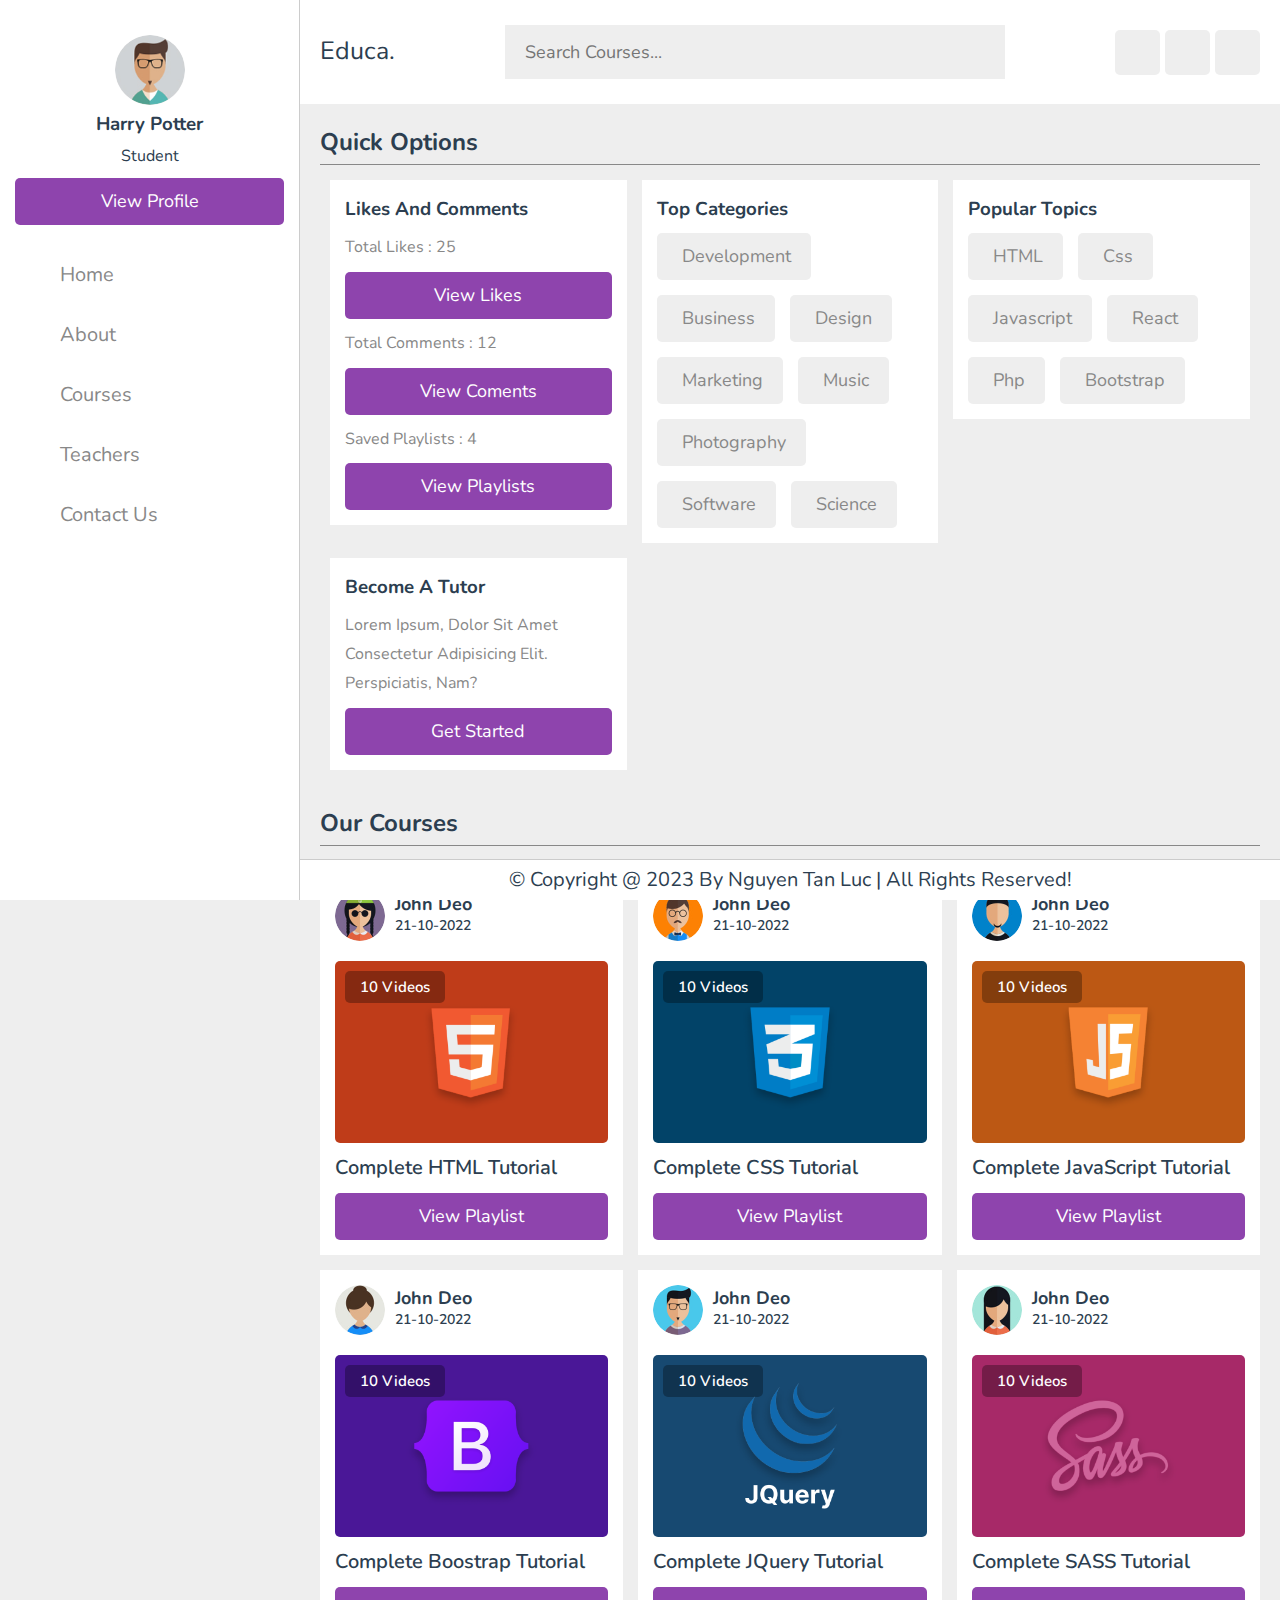
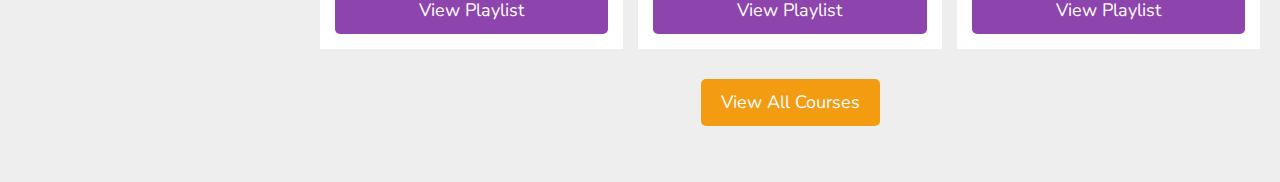
<file: index.html>
<!DOCTYPE html>
<html lang="en">
    <head>
        <meta charset="UTF-8" />
        <meta http-equiv="X-UA-Compatible" content="IE=edge" />
        <meta name="viewport" content="width=device-width, initial-scale=1.0" />
        <title>Online Education Website</title>
        <!-- font awesome link -->
        <link
            rel="stylesheet"
            href="https://cdnjs.cloudflare.com/ajax/libs/font-awesome/6.4.0/css/all.min.css"
            integrity="sha512-iecdLmaskl7CVkqkXNQ/ZH/XLlvWZOJyj7Yy7tcenmpD1ypASozpmT/E0iPtmFIB46ZmdtAc9eNBvH0H/ZpiBw=="
            crossorigin="anonymous"
            referrerpolicy="no-referrer"
        />
        <!-- custom css link -->
        <link rel="stylesheet" href="./css/reset.css" />
        <link rel="stylesheet" href="./css/base.css" />
        <link rel="stylesheet" href="./css/style.css" />
        <link rel="stylesheet" href="./css/responsive.css" />
    </head>
    <body>
        <!-- header - start -->
        <header class="header">
            <div class="content">
                <a href="#!" class="header-logo-text">Educa.</a>
                <form action="" class="header-form">
                    <input
                        type="text"
                        class="header-form-input"
                        placeholder="search courses...
                    "
                    />
                    <button class="fas fa-search"></button>
                </form>
                <div class="header-icons">
                    <i class="fa-solid fa-bars"></i>
                    <i class="fa-solid fa-user" id="fa-user"></i>
                    <i id="toggleBtn" class="fa-solid fa-sun"></i>
                </div>
                <div class="header-profile">
                    <img src="./img/pic-1.jpg" alt="" />
                    <h3>harry potter</h3>
                    <span>student</span>
                    <a href="#!" class="btn">view profile</a>

                    <div class="row">
                        <a href="#!" class="btn">login</a>
                        <a href="./register.html" class="btn">register</a>
                    </div>
                </div>
            </div>
        </header>
        <!-- header - end -->
        <!-- sideBar -start -->
        <section class="sideBar">
            <div id="sideBar-close-btn">
                <i class="fas fa-times"></i>
            </div>

            <div class="header-profile">
                <img src="./img/pic-1.jpg" alt="" />
                <h3>harry potter</h3>
                <span>student</span>
                <a href="#!" class="btn">view profile</a>
            </div>

            <nav class="sideBar-navbar">
                <a href="./index.html"
                    ><i class="fas fa-home"></i><span>home</span></a
                >
                <a href="about.html"
                    ><i class="fas fa-question"></i><span>about</span></a
                >
                <a href="courses.html"
                    ><i class="fas fa-graduation-cap"></i
                    ><span>courses</span></a
                >
                <a href="teachers.html"
                    ><i class="fas fa-chalkboard-user"></i
                    ><span>teachers</span></a
                >
                <a href="contact.html"
                    ><i class="fas fa-headset"></i><span>contact us</span></a
                >
            </nav>
        </section>
        <!-- sideBar -start -->
        <!-- options - start -->
        <section class="option">
            <div class="content">
                <h2 class="option-title">Quick Options</h2>
                <div class="option-grid">
                    <!-- block 1 -->
                    <article class="option-grid-block">
                        <h3>Likes And Comments</h3>
                        <span>total likes : 25</span>
                        <a href="#!" class="btn">view likes</a>
                        <span>total comments : 12</span>
                        <a href="#!" class="btn">view coments</a>
                        <span>saved playlists : 4</span>
                        <a href="#!" class="btn">view playlists</a>
                    </article>
                    <!-- block 2 -->
                    <article class="option-grid-block">
                        <h3>Top Categories</h3>
                        <div class="option-rows">
                            <a href="#!" class="btn">
                                <i class="fas fa-code"></i> development
                            </a>
                            <a href="#!" class="btn">
                                <i class="fas fa-chart-simple"></i>business
                            </a>
                            <a href="#!" class="btn">
                                <i class="fas fa-pen"></i> design
                            </a>
                            <a href="#!" class="btn">
                                <i class="fas fa-chart-line"></i> marketing
                            </a>
                            <a href="#!" class="btn">
                                <i class="fas fa-music"></i> music
                            </a>
                            <a href="#!" class="btn">
                                <i class="fas fa-camera"></i> photography
                            </a>
                            <a href="#!" class="btn">
                                <i class="fas fa-cog"></i> software
                            </a>
                            <a href="#!" class="btn">
                                <i class="fas fa-vial"></i> science
                            </a>
                        </div>
                    </article>
                    <!-- block 3 -->
                    <article class="option-grid-block">
                        <h3>Popular Topics</h3>
                        <div class="option-rows">
                            <a href="#!" class="btn">
                                <i class="fab fa-html5"></i> HTML
                            </a>
                            <a href="#!" class="btn">
                                <i class="fab fa-css3"></i>css
                            </a>
                            <a href="#!" class="btn">
                                <i class="fab fa-js"></i> javascript
                            </a>
                            <a href="#!" class="btn">
                                <i class="fab fa-react"></i> react
                            </a>
                            <a href="#!" class="btn">
                                <i class="fab fa-php"></i> php
                            </a>
                            <a href="#!" class="btn">
                                <i class="fab fa-bootstrap"></i> bootstrap
                            </a>
                        </div>
                    </article>
                    <!-- block 4 -->
                    <article class="option-grid-block">
                        <h3>Become A Tutor</h3>
                        <span
                            >Lorem ipsum, dolor sit amet consectetur adipisicing
                            elit. Perspiciatis, nam?</span
                        >
                        <a href="#!" class="btn">get started</a>
                    </article>
                </div>
            </div>
        </section>
        <!-- option - end -->
        <!-- courses - start -->
        <section class="courses">
            <div class="content">
                <h2 class="option-title">Our Courses</h2>
                <div class="courses-grid">
                    <!-- block 1 -->
                    <div class="courses-block">
                        <div class="courses-user">
                            <img src="./img/pic-2.jpg" alt="" />
                            <div class="courses-user-info">
                                <h4>john deo</h4>
                                <span>21-10-2022</span>
                            </div>
                        </div>
                        <div class="courses-thumb">
                            <img src="./img/thumb-1.png" alt="" />
                            <span>10 videos</span>
                        </div>
                        <span>complete HTML tutorial</span>
                        <a href="#!" class="btn">view playlist</a>
                    </div>
                    <!-- block 2 -->
                    <div class="courses-block">
                        <div class="courses-user">
                            <img src="./img/pic-3.jpg" alt="" />
                            <div class="courses-user-info">
                                <h4>john deo</h4>
                                <span>21-10-2022</span>
                            </div>
                        </div>
                        <div class="courses-thumb">
                            <img src="./img/thumb-2.png" alt="" />
                            <span>10 videos</span>
                        </div>
                        <span>complete CSS tutorial</span>
                        <a href="#!" class="btn">view playlist</a>
                    </div>
                    <!-- block 3 -->
                    <div class="courses-block">
                        <div class="courses-user">
                            <img src="./img/pic-4.jpg" alt="" />
                            <div class="courses-user-info">
                                <h4>john deo</h4>
                                <span>21-10-2022</span>
                            </div>
                        </div>
                        <div class="courses-thumb">
                            <img src="./img/thumb-3.png" alt="" />
                            <span>10 videos</span>
                        </div>
                        <span>complete JavaScript tutorial</span>
                        <a href="#!" class="btn">view playlist</a>
                    </div>
                    <!-- block 4 -->
                    <div class="courses-block">
                        <div class="courses-user">
                            <img src="./img/pic-5.jpg" alt="" />
                            <div class="courses-user-info">
                                <h4>john deo</h4>
                                <span>21-10-2022</span>
                            </div>
                        </div>
                        <div class="courses-thumb">
                            <img src="./img/thumb-4.png" alt="" />
                            <span>10 videos</span>
                        </div>
                        <span>complete Boostrap tutorial</span>
                        <a href="#!" class="btn">view playlist</a>
                    </div>
                    <!-- block 5 -->
                    <div class="courses-block">
                        <div class="courses-user">
                            <img src="./img/pic-6.jpg" alt="" />
                            <div class="courses-user-info">
                                <h4>john deo</h4>
                                <span>21-10-2022</span>
                            </div>
                        </div>
                        <div class="courses-thumb">
                            <img src="./img/thumb-5.png" alt="" />
                            <span>10 videos</span>
                        </div>
                        <span>complete JQuery tutorial</span>
                        <a href="#!" class="btn">view playlist</a>
                    </div>
                    <!-- block 6 -->
                    <div class="courses-block">
                        <div class="courses-user">
                            <img src="./img/pic-7.jpg" alt="" />
                            <div class="courses-user-info">
                                <h4>john deo</h4>
                                <span>21-10-2022</span>
                            </div>
                        </div>
                        <div class="courses-thumb">
                            <img src="./img/thumb-6.png" alt="" />
                            <span>10 videos</span>
                        </div>
                        <span>complete SASS tutorial</span>
                        <a href="#!" class="btn">view playlist</a>
                    </div>
                </div>
                <div class="courses-cta">
                    <a href="#!" class="btn">view all courses</a>
                </div>
            </div>
        </section>
        <!-- courses - end -->
        <!-- footer - start -->
        <footer class="footer">
            <p>© Copyright @ 2023 by Nguyen Tan Luc | all rights reserved!</p>
        </footer>
        <!-- footer - end -->
        <!-- custom js link -->
        <script src="./js/style.js"></script>
    </body>
</html>
</file>
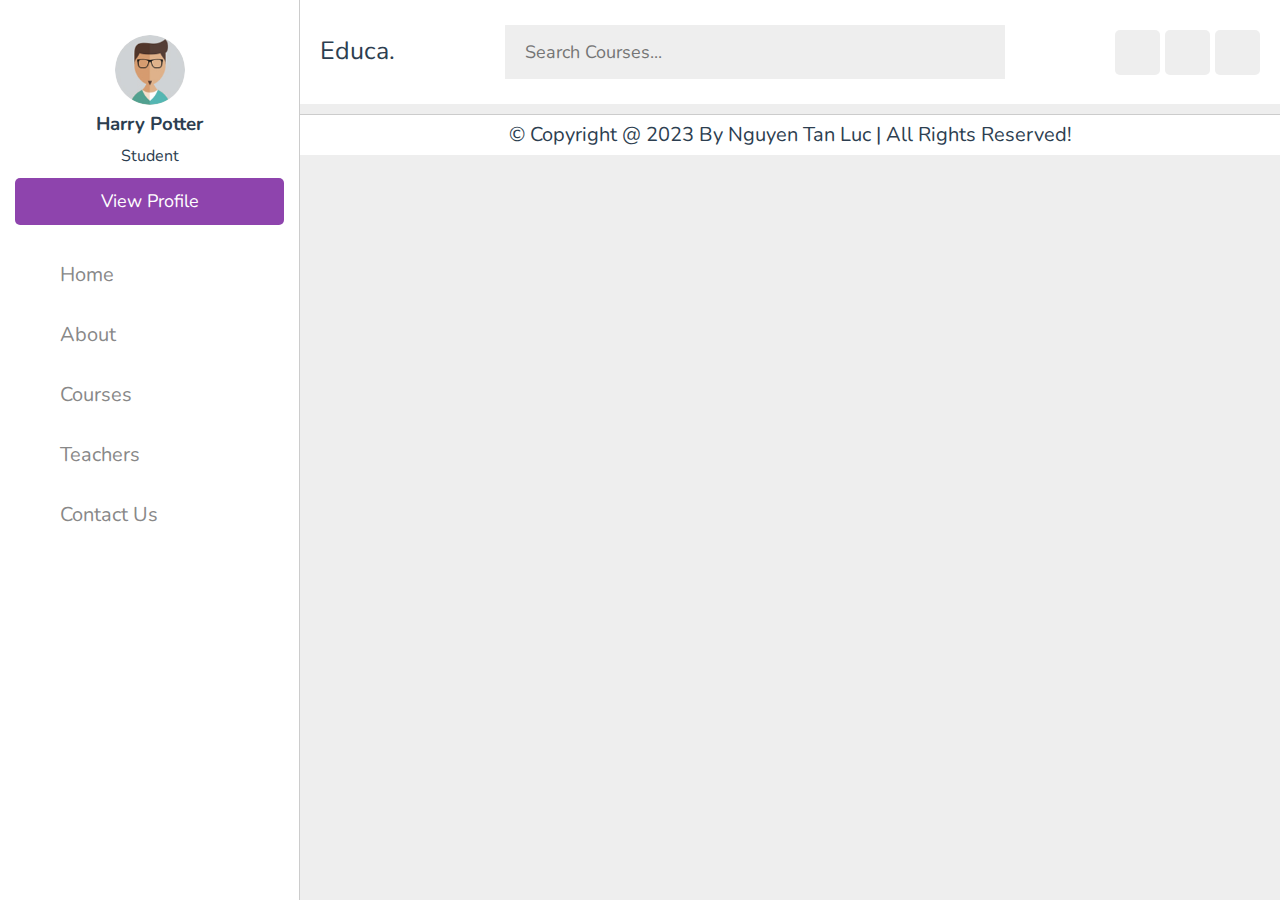
<file: register.html>
<!DOCTYPE html>
<html lang="en">
    <head>
        <meta charset="UTF-8" />
        <meta http-equiv="X-UA-Compatible" content="IE=edge" />
        <meta name="viewport" content="width=device-width, initial-scale=1.0" />
        <title>Online Education Website</title>
        <!-- font awesome link -->
        <link
            rel="stylesheet"
            href="https://cdnjs.cloudflare.com/ajax/libs/font-awesome/6.4.0/css/all.min.css"
            integrity="sha512-iecdLmaskl7CVkqkXNQ/ZH/XLlvWZOJyj7Yy7tcenmpD1ypASozpmT/E0iPtmFIB46ZmdtAc9eNBvH0H/ZpiBw=="
            crossorigin="anonymous"
            referrerpolicy="no-referrer"
        />
        <!-- custom css link -->
        <link rel="stylesheet" href="./css/reset.css" />
        <link rel="stylesheet" href="./css/base.css" />
        <link rel="stylesheet" href="./css/style.css" />
        <link rel="stylesheet" href="./css/responsive.css" />
    </head>
    <body>
        <!-- header - start -->
        <header class="header">
            <div class="content">
                <a href="#!" class="header-logo-text">Educa.</a>
                <form action="" class="header-form">
                    <input
                        type="text"
                        class="header-form-input"
                        placeholder="search courses...
                    "
                    />
                    <button class="fas fa-search"></button>
                </form>
                <div class="header-icons">
                    <i class="fa-solid fa-bars"></i>
                    <i class="fa-solid fa-user" id="fa-user"></i>
                    <i class="fa-solid fa-sun"></i>
                </div>
                <div class="header-profile">
                    <img src="./img/pic-1.jpg" alt="" />
                    <h3>harry potter</h3>
                    <span>student</span>
                    <a href="#!" class="btn">view profile</a>

                    <div class="row">
                        <a href="#!" class="btn">login</a>
                        <a href="#!" class="btn">register</a>
                    </div>
                </div>
            </div>
        </header>
        <!-- header - end -->
        <!-- sideBar -start -->
        <section class="sideBar">
            <div id="sideBar-close-btn">
                <i class="fas fa-times"></i>
            </div>

            <div class="header-profile">
                <img src="./img/pic-1.jpg" alt="" />
                <h3>harry potter</h3>
                <span>student</span>
                <a href="#!" class="btn">view profile</a>
            </div>

            <nav class="sideBar-navbar">
                <a href="./index.html"
                    ><i class="fas fa-home"></i><span>home</span></a
                >
                <a href="about.html"
                    ><i class="fas fa-question"></i><span>about</span></a
                >
                <a href="courses.html"
                    ><i class="fas fa-graduation-cap"></i
                    ><span>courses</span></a
                >
                <a href="teachers.html"
                    ><i class="fas fa-chalkboard-user"></i
                    ><span>teachers</span></a
                >
                <a href="contact.html"
                    ><i class="fas fa-headset"></i><span>contact us</span></a
                >
            </nav>
        </section>
        <!-- sideBar -start -->

        <!-- footer - start -->
        <footer class="footer">
            <p>© Copyright @ 2023 by Nguyen Tan Luc | all rights reserved!</p>
        </footer>
        <!-- footer - end -->
        <!-- custom js link -->
        <script src="./js/style.js"></script>
    </body>
</html>
</file>
<file: css/base.css>
.content {
    max-width: 1200px;
    margin: 15rem auto;
    width: calc(100% - 40px);
}
*::selection {
    color: var(--white);
    background: var(--main-color);
}
html::-webkit-scrollbar {
    width: 0.5rem;
    height: 0.5rem;
}

html::-webkit-scrollbar-track {
    background-color: transparent;
}

html::-webkit-scrollbar-thumb {
    background-color: var(--main-color);
}
.btn {
    display: inline-flex;
    align-items: center;
    justify-content: center;
    gap: 5rem;
    padding: 10rem 20rem;
    background: var(--main-color);
    color: #fff;
    border-radius: 5rem;
    text-align: center;
    font-size: 18rem;
}
.btn:hover {
    background: var(--black) !important;
    color: var(--white) ;
}
.row {
    display: flex;
    align-items: center;
    flex-wrap: wrap;
}
</file>
<file: css/style.css>
@import url("https://fonts.googleapis.com/css2?family=Nunito:wght@200;300;400;500;600;700;800;900&display=swap");
:root {
    --main-color: #8e44ad;
    --red: #e74c3c;
    --orange: #f39c12;
    --white: #fff;
    --black: #2c3e50;
    --light-color: #888;
    --light-bg: #eee;
    --border: 1rem solid rgba(0, 0, 0, 0.2);
}
html {
    font-family: "Nunito", sans-serif;
    font-size: 6.25%;
}
body {
    font-size: 16rem;
    color: var(--black);
    overflow-x: hidden;
    background: var(--light-bg);
    padding-left: 300rem;
}
body.active {
    padding-left: 0;
}
body.dark {
    /* --light-color: #aaa; */
    --light-color: #ddd;
    --light-bg: #333;
    --black: #fff;
    --white: #222;
    --border: 0.1rem solid rgba(255, 255, 255, 0.2);
}

/* header */
.header {
    position: sticky;
    /* position: fixed; */
    z-index: 1000;
    top: 0;
    left: 0;
    right: 0;
    padding: 10rem 0;
    border-bottom: 1rem solid var(--border);
    background: var(--white);
}
.header .content {
    display: flex;
    align-items: center;
    justify-content: space-between;
}
.header-logo-text {
    font-size: 25rem;
}
.header-form {
    width: 500rem;
    border-radius: 0.5rem;
    background-color: var(--light-bg);
    padding: 15rem 20rem;
    display: flex;
    gap: 2rem;
}
.header-form button {
    font-size: 20rem;
}
.header-form button:hover {
    color: var(--main-color);
}
.header-form-input {
    width: 100%;
    font-size: 18rem;
}
.header-icons {
    display: flex;
    align-items: center;
    column-gap: 5rem;
}
.header-icons i {
    display: block;
    font-size: 20rem;
    color: var(--black);
    background-color: var(--light-bg);
    border-radius: 5rem;
    height: 45rem;
    width: 45rem;
    line-height: 45rem;
    cursor: pointer;
    text-align: center;
}
.header-icons i:hover {
    background: var(--black);
    color: var(--white);
}
.header-profile {
    position: absolute;
    right: 20rem;
    top: 120%;
    background: var(--white);
    width: 300rem;
    padding: 15rem;
    border: 5rem;
    display: flex;
    flex-direction: column;
    row-gap: 10rem;
    align-items: stretch;
    text-align: center;
    transform-origin: top right;
    transform: scale(0);
}
.header-profile.active {
    transform: scale(1);
}
.header-profile img {
    width: 70rem;
    height: 70rem;
    margin: 0 auto;
    border-radius: 50%;
}
.header-profile h3 {
    line-height: 1;
}
.header-profile .row {
    gap: 5rem;
}
.header-profile .row a {
    background: var(--orange);
    font-size: 18rem;
    flex: 1;
}
/* sideBar - start */
.sideBar.active {
    left: -300rem;
}
.sideBar {
    position: fixed;
    top: 0;
    left: 0;
    width: 300rem;
    height: 100vh;
    border-right: var(--border);
    padding: 15rem;
    background: var(--white);
    z-index: 1200;
    overflow: hidden;
}
.sideBar .header-profile {
    margin-top: 20rem;
    position: unset;
    transform: scale(1);
    width: 100%;
    padding: 0;
    margin-bottom: 20rem;
}
#sideBar-close-btn {
    display: none;
    text-align: right;
}
#sideBar-close-btn i {
    font-size: 25rem;
    background: var(--red);
    border-radius: 5rem;
    color: var(--white);
    cursor: pointer;
    height: 45rem;
    width: 45rem;
    line-height: 45rem;
    text-align: center;
}
.sideBar-navbar {
    display: flex;
    flex-direction: column;
    margin: 0 -15rem;
}
.sideBar-navbar a {
    display: flex;
    align-items: center;
    padding: 15rem;
    color: var(--light-color);
    font-size: 20rem;
}
.sideBar-navbar a:hover {
    background: var(--light-bg);
}
.sideBar-navbar a:hover i {
    margin-right: 10rem;
}
.sideBar-navbar a i {
    color: var(--main-color);
    font-size: 25rem;
    min-width: 45rem;
}
/* sideBar - end */
/* option - start */
.option {
}
.option-title {
    position: relative;
    color: var(--black);
    padding-block: 5rem;
}
.option-title::after {
    position: absolute;
    content: "";
    bottom: 0;
    left: 0;
    width: 100%;
    height: 1px;
    background: var(--light-color);
}
.option-grid {
    padding: 15rem 10rem;
    display: grid;
    grid-template-columns: repeat(auto-fit, minmax(250rem, 1fr));
    gap: 15rem;
    align-items: flex-start;
}
.option-grid-block {
    background: var(--white);
    display: flex;
    flex-direction: column;
    row-gap: 10rem;
    padding: 15rem;
    border: 1rem solid var(--border);
}
.option-grid-block span {
    color: var(--light-color);
    line-height: 1.8;
}
.option-grid-block i {
    color: var(--main-color);
}
.option-rows {
    display: flex;
    flex-wrap: wrap;
    gap: 15rem;
}
.option-rows a {
    background: var(--light-bg);
    color: var(--light-color);
}
.option-rows a:hover {
    color: var(--white);
}
.option-rows a:hover i {
    color: var(--white);
}
/* option - end */
/* courses start */
.courses-grid {
    margin-block: 30rem;
    display: grid;
    grid-template-columns: repeat(auto-fit, minmax(275rem, 1fr));
    gap: 15rem;
    align-items: stretch;
}
.courses-block {
    display: flex;
    flex-direction: column;
    row-gap: 10rem;
    padding: 15rem;
    background: var(--white);
    border: 1rem solid var(--border);
    overflow: hidden;
}
.courses-cta {
    display: flex;
    justify-content: center;
}
.courses-cta a {
    background: var(--orange);
}
.courses-block span {
    font-weight: 600;
    font-size: 20rem;
    overflow: hidden;
    text-overflow: ellipsis;
    white-space: nowrap;
}
.courses-user {
    display: flex;
    column-gap: 10rem;
    align-items: center;
}
.courses-user-info h4 {
    font-size: 18rem;
    line-height: 1;
}
.courses-user-info span {
    font-size: 14rem;
    line-height: 1;
}
.courses-user img {
    width: 50rem;
    height: 50rem;
    object-fit: cover;
    border-radius: 50%;
}
.courses-thumb {
    margin-top: 10rem;
    position: relative;
    border-radius: 5rem;
    overflow: hidden;
}
.courses-thumb span {
    /* position: absolute;
    top: 10rem;
    left: 10rem;
    padding: 10rem 20rem;
    color: var(--white);
    background: rgba(0, 0, 0, 0.2);
    border-radius: 5rem; */
    position: absolute;
    top: 10rem;
    left: 10rem;
    border-radius: 5rem;
    padding: 5rem 15rem;
    background-color: rgba(0, 0, 0, 0.3);
    color: #fff;
    font-size: 15rem;
}
/* courses start */
/* footer - start */
.footer {
    background-color: var(--white);
    border-top: var(--border);
    position: sticky;
    bottom: 0;
    left: 0;
    right: 0;
    text-align: center;
    font-size: 20rem;
    padding: 5rem 20rem;
    color: var(--black);
    margin-top: 10rem;
    z-index: 1000;
}
/* footer - end */
</file>
<file: css/responsive.css>
@media (min-width: 1200px) {
}
@media (max-width: 1200px) {
    #sideBar-close-btn {
        display: block;
    }
    body {
        padding-left: 0;
    }

    .sideBar {
        left: -300rem;
        transition: 0.2s linear;
    }

    .sideBar.active {
        left: 0;
        box-shadow: 0 0 0 100vw rgba(0, 0, 0, 0.8);
        border-right: 0;
    }
}
</file>
